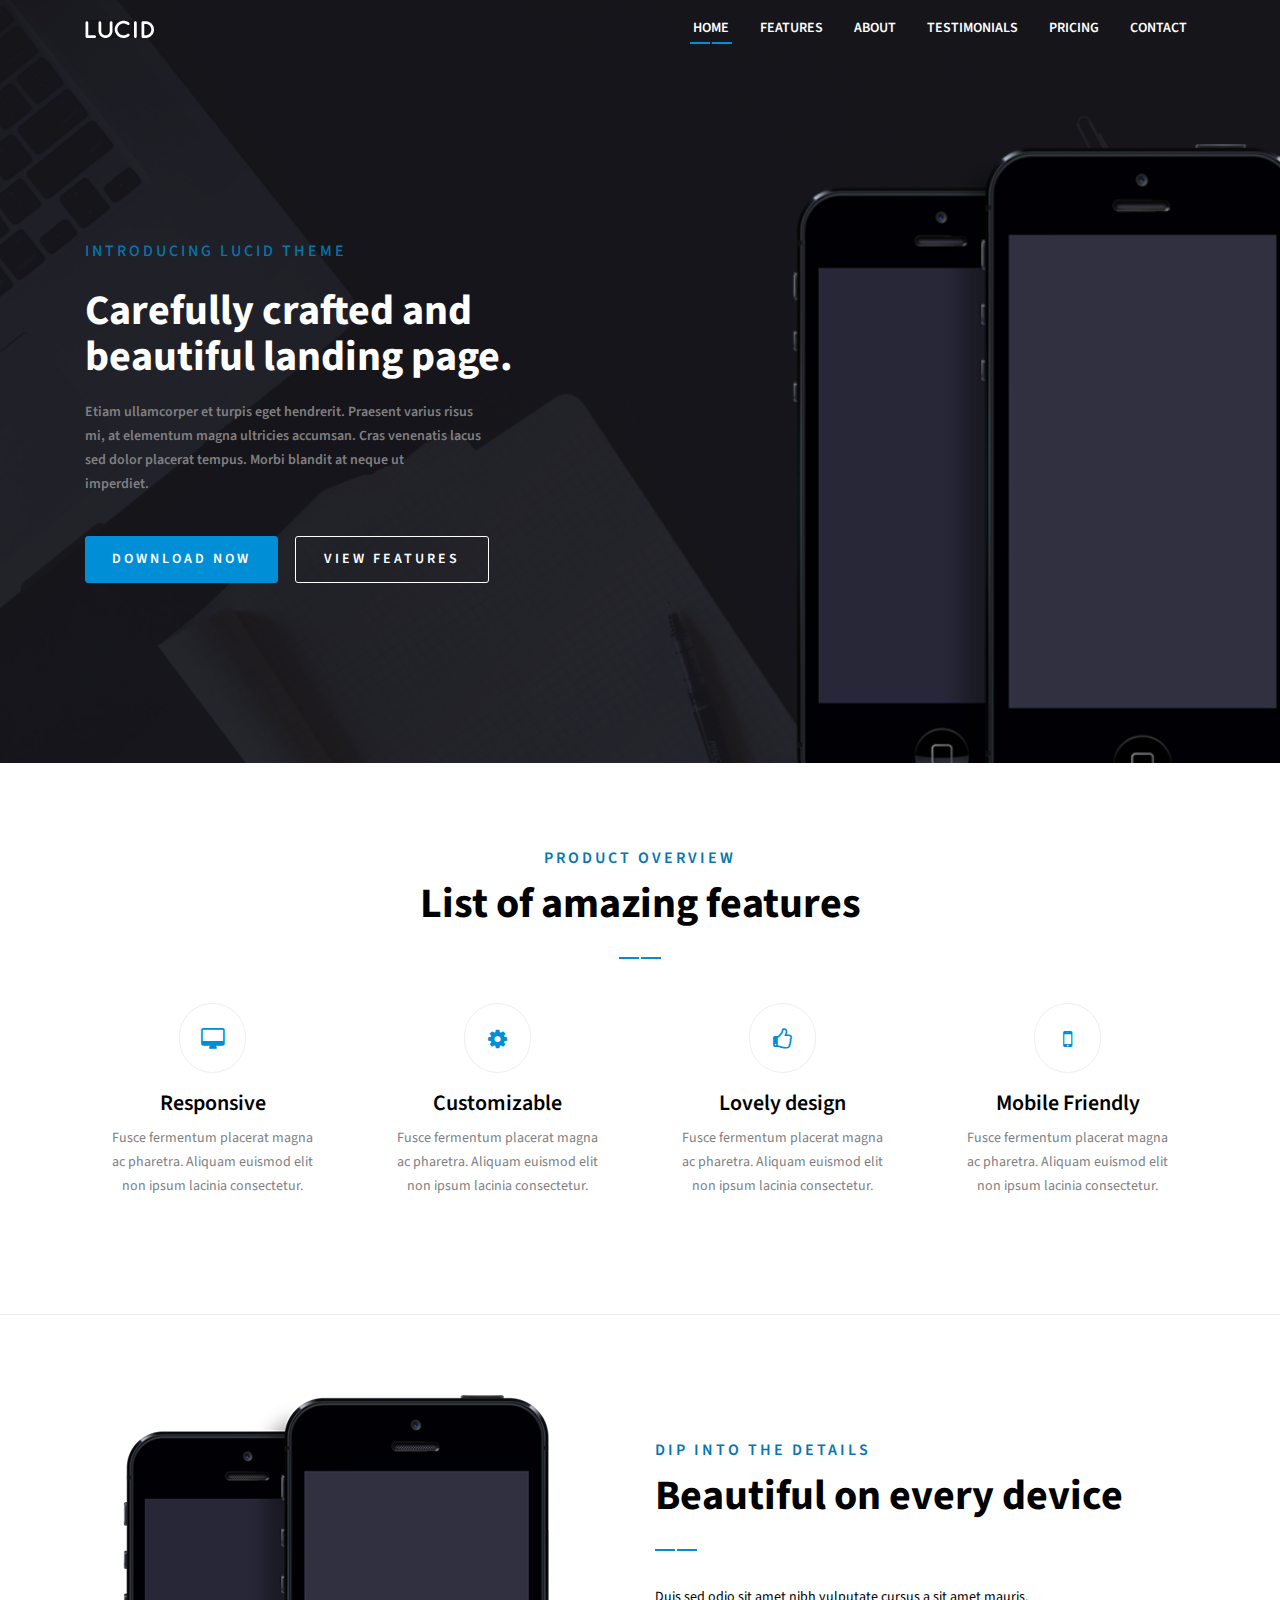
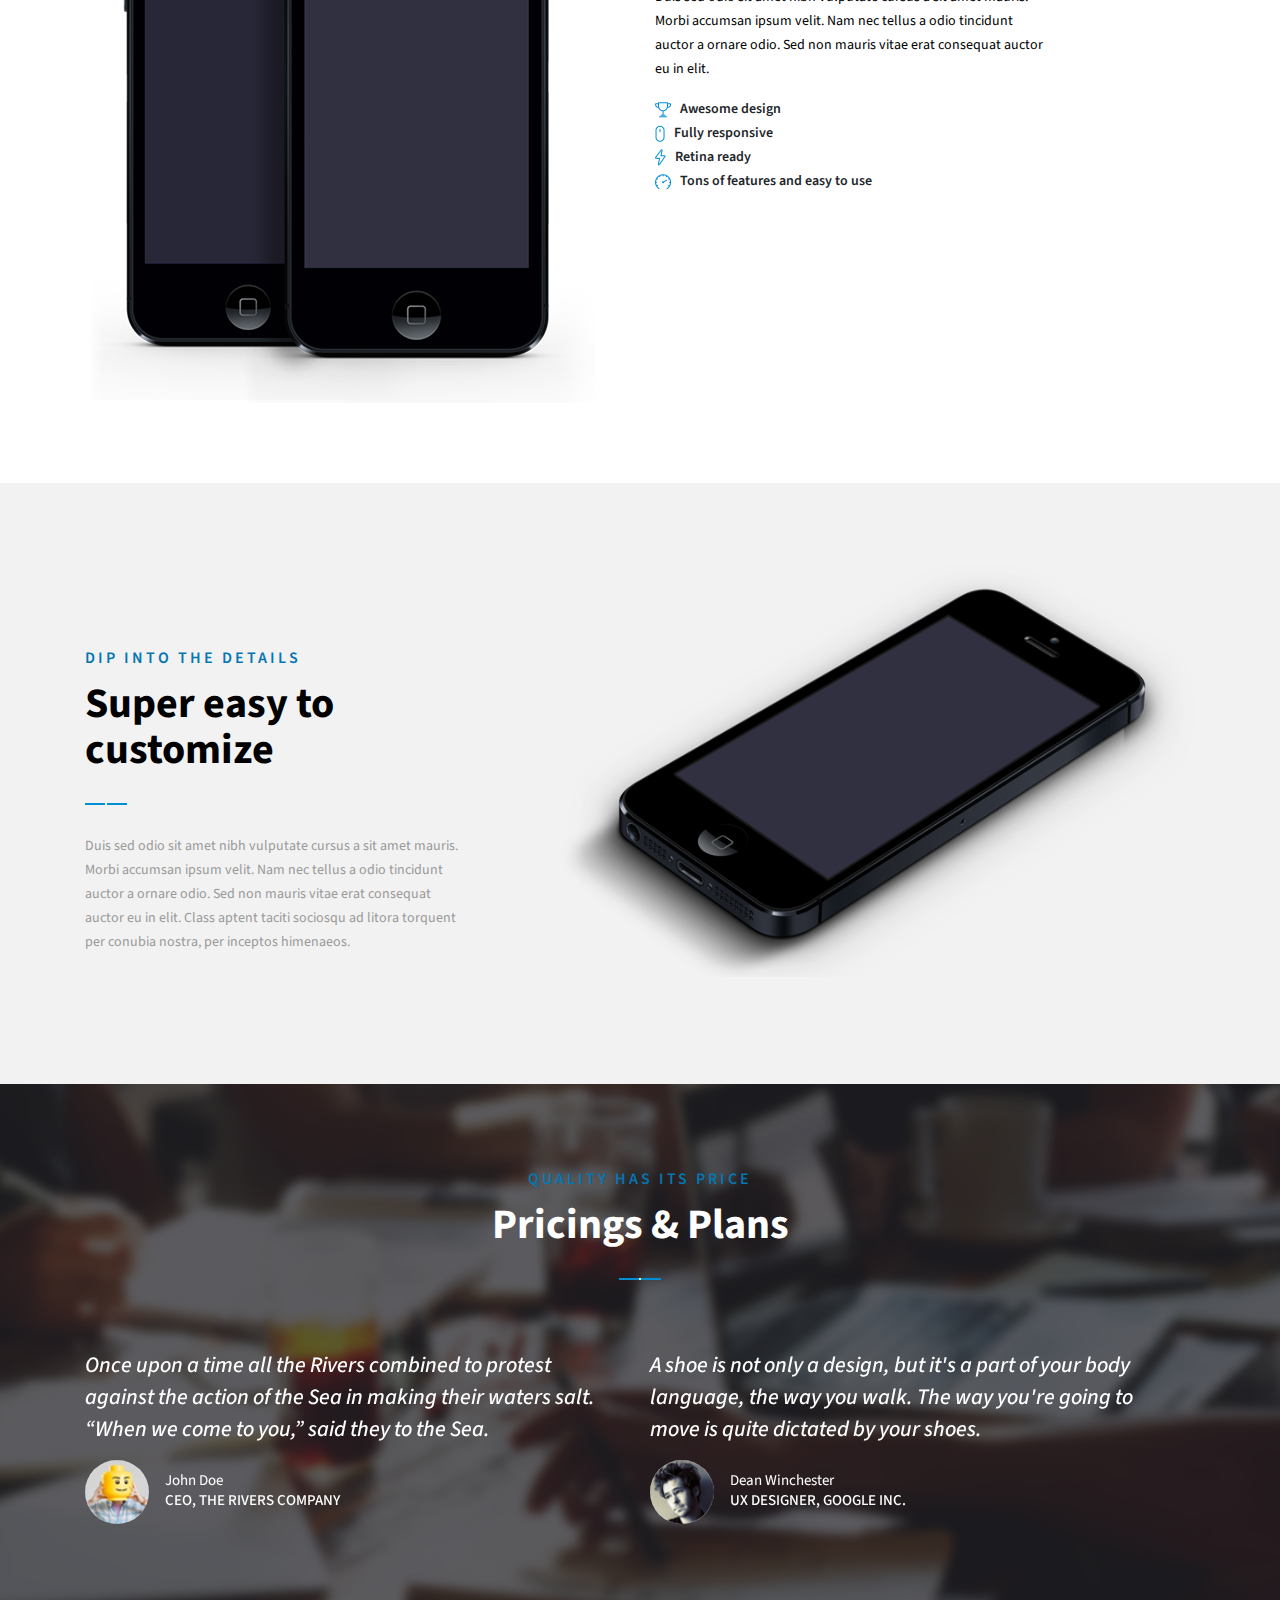
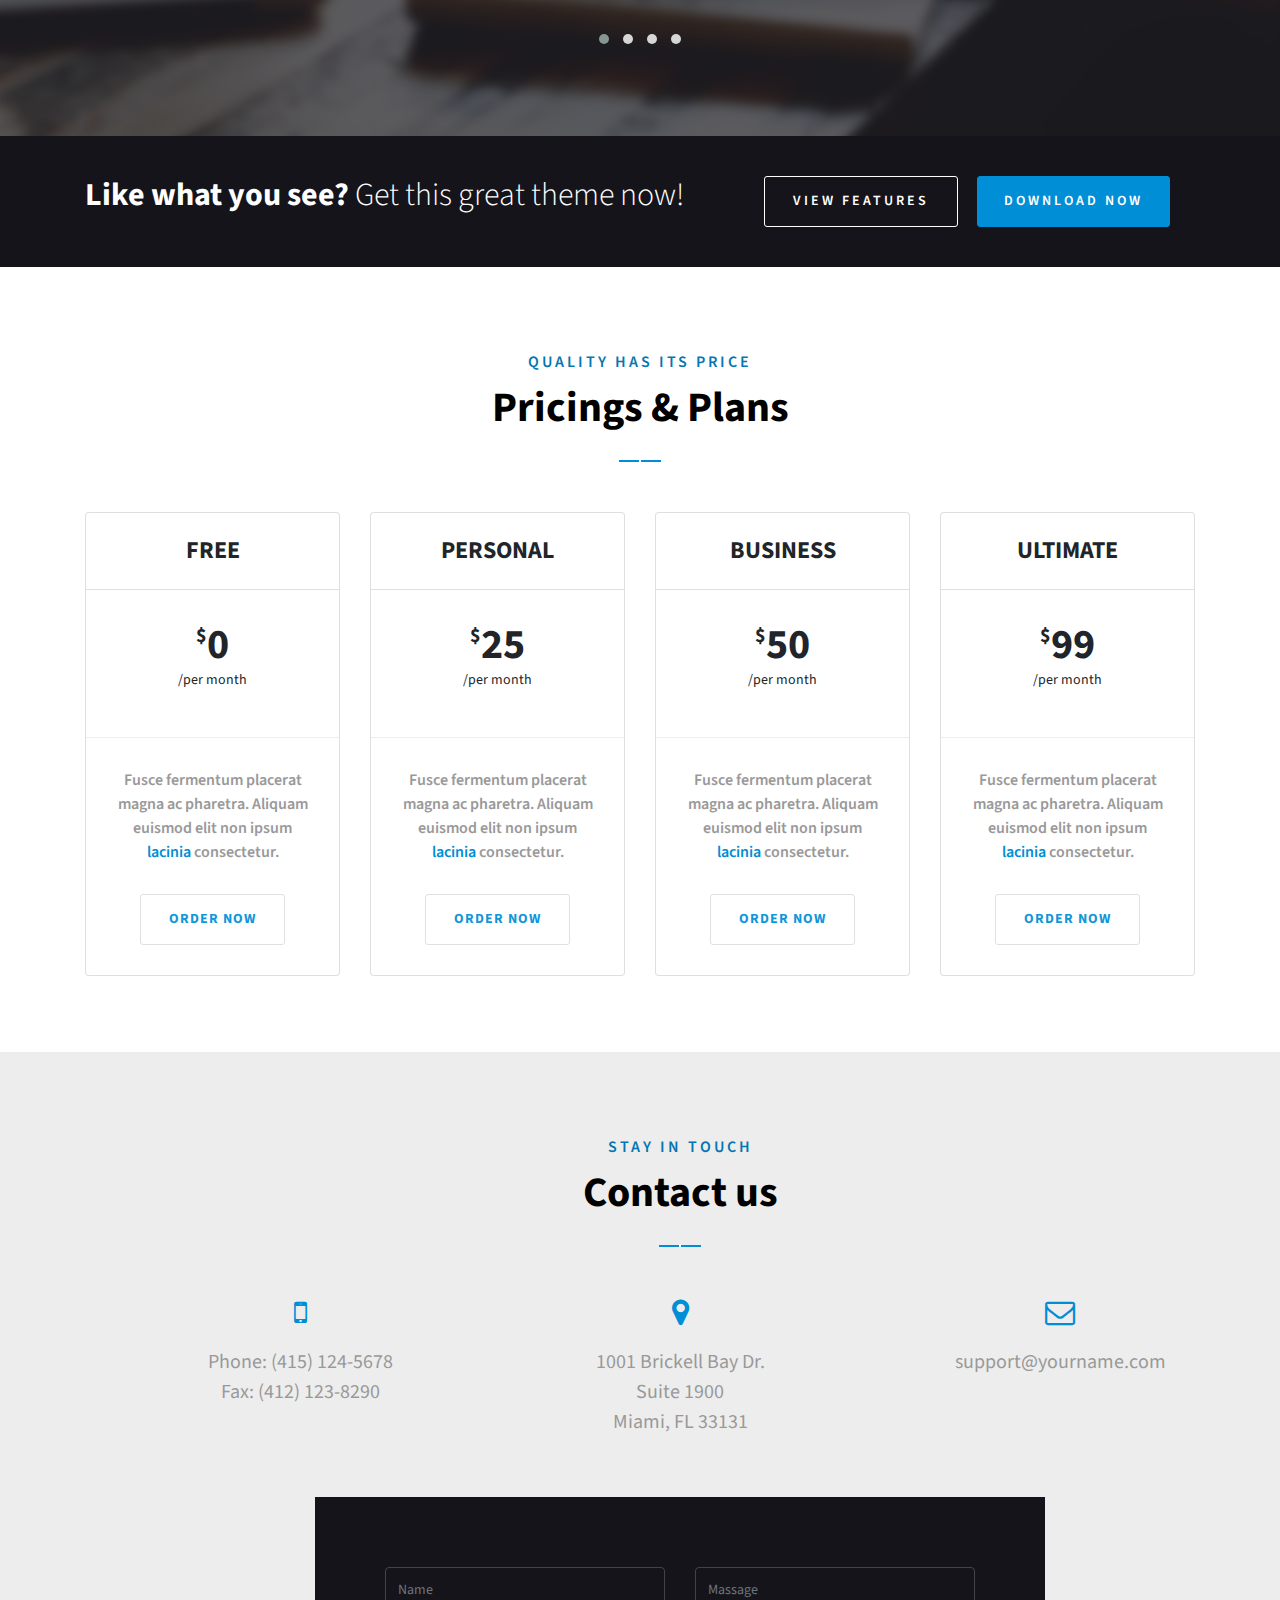
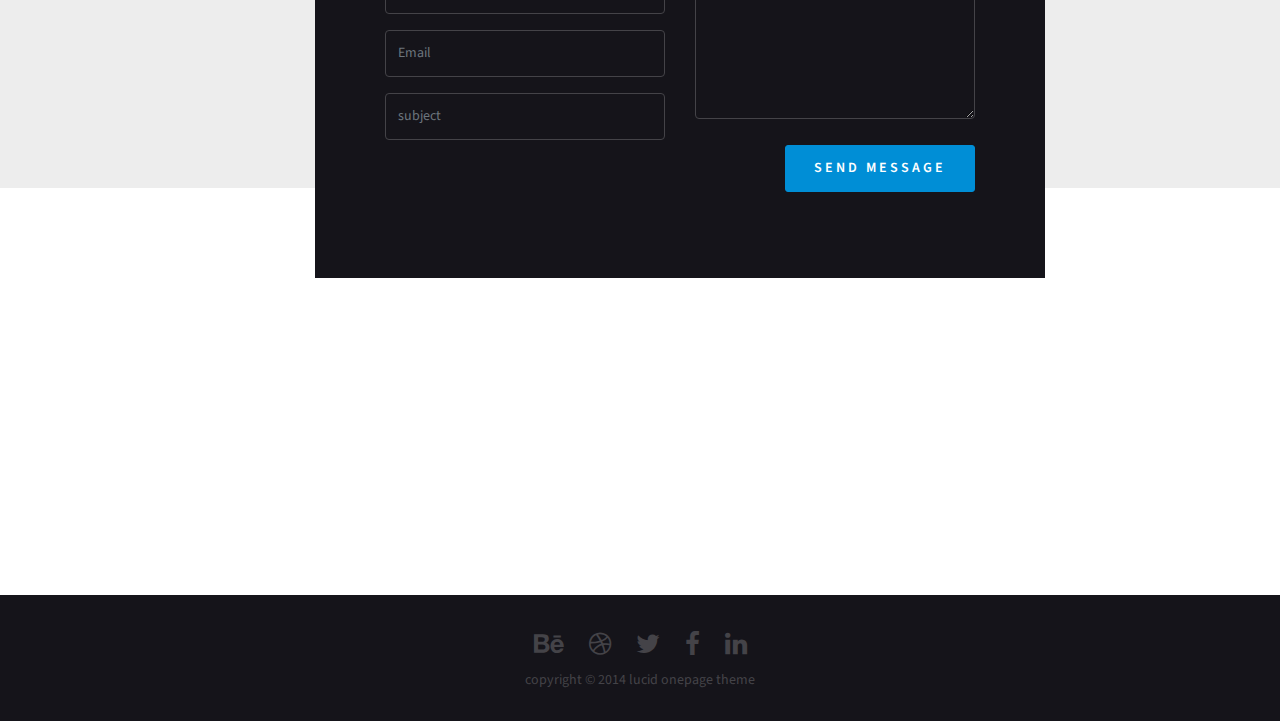
<file: index.html>
<!DOCTYPE html>
<html lang="en">
  <head>
    <!-- Required meta tags -->
    <meta charset="utf-8">
    <meta name="viewport" content="width=device-width, initial-scale=1, shrink-to-fit=no">

    <!-- Bootstrap CSS linking up -->
    <link rel="stylesheet" href="css/bootstrap.min.css" >
    <!-- style.css linking up -->
    <link rel="stylesheet" href="css/style.css">
    <!-- Font-awesome.min.css linking up -->
    <link rel="stylesheet" href="css/font-awesome.min.css">
    <!-- owl.carousel linking here -->
    <link rel="stylesheet" href="css/owl.carousel.min.css">
	<link rel="stylesheet" href="css/owl.theme.default.min.css">
    <!-- Font-Family linking up -->
	<link href="https://fonts.googleapis.com/css2?family=Source+Sans+Pro:wght@200;300;400;600;700;900&display=swap" rel="stylesheet"> 

    <title>LUCID | HOME</title>

  </head>

  <body>

	<!-- header-section start -->

	<div class="header-section">
		<div class="main-menu">
			<div class="banner-section">
				<nav class="navbar navbar-expand-lg navbar-light bg-light">
				  <div class="container">
					 <a class="navbar-brand" href="index.html" >
					  	<img src="image/pic3/logo.png" alt="logo">
					 </a>
					 <button class="navbar-toggler" type="button" data-toggle="collapse" data-target="#navbarSupportedContent" aria-controls="navbarSupportedContent" aria-expanded="false" aria-label="Toggle navigation">
					 <span class="navbar-toggler-icon"></span>
					 </button>
					<div class="collapse navbar-collapse" id="navbarSupportedContent">
					    <ul class="navbar-nav ml-auto">
					      <li class="nav-item active">
					        <a class="nav-link" href="#">Home <span class="sr-only">(current)</span></a>
					      </li>
					      <li class="nav-item">
					        <a class="nav-link" href="#">Features</a>
					      </li>
					      <li class="nav-item">
					        <a class="nav-link" href="#">About</a>
					      </li>
					      <li class="nav-item">
					        <a class="nav-link" href="#">Testimonials</a>
					      </li>
					      <li class="nav-item">
					        <a class="nav-link" href="#">Pricing</a>
					      </li>
					       <li class="nav-item">
					        <a class="nav-link" href="#">Contact</a>
					      </li>
					    
					    </ul>
					  </div>
					</nav>
				</div>
			</div>
			<div class="banner-section">
				<div class="container">
					<div class="row">
						<div class="col-md-6">
							<h5>introducing lucid theme</h5>
							<h1>Carefully crafted and beautiful landing page.</h1>
							<p>
								Etiam ullamcorper et turpis eget hendrerit. Praesent varius risus <br/> mi, at elementum magna ultricies accumsan. Cras venenatis lacus <br/> sed dolor placerat tempus. Morbi blandit at neque ut<br/> imperdiet.
							</p>	

							<div class="inner-btn">
								<a href="#" class="btn btn-primary">download now</a>
								<a href="#" class="btn btn-light">view features</a>
							</div>
						</div>
					</div>
				</div>
			</div>
		</div>
	</div>
<!-- Feture-section Start -->

<section class="feature">
	<div class="container">
		<div class="row">
			<div class="col-md-12">
				<div class="title text-center">
					<h5>product overview</h5>
					<h1>
					List of amazing features</h1>
					<img src="image/pic3/sa2.png" alt="">
				</div>
			</div>
		</div>
		<div class="row">
			<div class="col-md-3">
				<div class="inner-feature">
					<div class="icon-box">
						<i class="fa fa-desktop"></i>
					</div>
					<h4>Responsive</h4>
					<p>
						Fusce fermentum placerat magna ac pharetra. Aliquam euismod elit non ipsum lacinia consectetur.
					</p>
				</div>
			</div>
			<div class="col-md-3">
				<div class="inner-feature">
					<div class="icon-box">
						<i class="fa fa-cog  "></i>
					</div>
					<h4>Customizable</h4>
					<p>
						Fusce fermentum placerat magna ac pharetra. Aliquam euismod elit non ipsum lacinia consectetur.
					</p>
				</div>
			</div>
			<div class="col-md-3">
				<div class="inner-feature">
					<div class="icon-box">
						<i class="fa fa-thumbs-o-up "></i>
					</div>
					<h4>Lovely design</h4>
					<p>
						Fusce fermentum placerat magna ac pharetra. Aliquam euismod elit non ipsum lacinia consectetur.
					</p>
				</div>
			</div>
			<div class="col-md-3">
				<div class="inner-feature">
					<div class="icon-box">
						<i class="fa fa-mobile"></i>
					</div>
					<h4>Mobile Friendly</h4>
					<p>
						Fusce fermentum placerat magna ac pharetra. Aliquam euismod elit non ipsum lacinia consectetur.
					</p>
				</div>
			</div>
		</div>
	</div>
</section>




<!-- Section about-beauty -->

<div class="about-beauty">
	<div class="container">
		<div class="row">
			<div class="col-md-6">
				<img src="image/pic3/gph2.png" alt="" class="img-fluid">
			</div>
			<div class="col-md-6">
				<div class="title text-left">
					<h5>dip into the details</h5>
					<h1>Beautiful on every device</h1>
					<img src="image/pic3/sa2.png" alt="">

				</div>
				<p class="contnet">
					Duis sed odio sit amet nibh vulputate cursus a sit amet mauris.<br/> Morbi accumsan ipsum velit. Nam nec tellus a odio tincidunt<br/> auctor a ornare odio. Sed non  mauris vitae erat consequat auctor<br/> eu in elit. 
				</p>
				<p class="list-para">
					<img src="image/pic3/f1.png" alt="">   Awesome design<br/>
					<img src="image/pic3/f2.png" alt="">    Fully responsive<br/>
					<img src="image/pic3/f3.png" alt="">    Retina ready<br/>
					<img src="image/pic3/f4.png" alt="">   Tons of features and easy to use
				</p>			
			</div>
		</div>
	</div>
</div>
<!-- about short -->


<div class="about-stort">
	<div class="container">
		<div class="row">
			<div class="col-md-5">
				<div class="title text-left">
					<h5>dip into the details</h5>
					<h1>Super easy to customize</h1>
					<img src="image/pic3/sa2.png" alt="">
				
				</div>	
					<p class="content">
						Duis sed odio sit amet nibh vulputate cursus a sit amet mauris.<br/> Morbi accumsan ipsum velit. Nam nec tellus a odio tincidunt<br/> auctor a ornare odio. Sed non  mauris vitae erat consequat<br/> auctor eu in elit. Class aptent taciti sociosqu ad litora torquent<br/> per conubia nostra, per inceptos himenaeos.</p>	
					
			</div>	
			<div class="col-md-7 ">
				<img src="image/pic3/ph.png" alt="" class="img-fluid">
			</div>
			</div>
		</div>
	</div>
</div>
	
<!-- testimonials-section start -->

<section class="testimonials-section">
	<div class="container">
		<div class="row">
			<div class="col-md-12">
				<div class="title text-center">
					<h5>quality has its price</h5>
					<h1>Pricings & Plans</h1>
					<img src="image/pic3/sa2.png" alt="">
				</div>
			</div>
		</div>
		<div class="row">
			<div class="col-md-12">
				<div class="owl-carousel owl-theme">
   			 		<div class="item">
   			 			<h4>Once upon a time all the Rivers combined to protest<br/> against the action of the Sea in making their waters salt.<br/> “When we come to you,” said they to the Sea.</h4>

						 <div class="media">
						  	<img src="image/pic3/pr1.png" class="mr-3" alt="...">
							<div class="media-body">
							    <h6 class="mt-0">John Doe</h6>	
							    <p>CEO, THE RIVERS COMPANY</p>		
							</div>
						</div>
   			 		</div>
    				<div class="item">
    					<h4>A shoe is not only a design, but it's a part of your body<br/> language, the way you walk. The way you're going to<br/> move is quite dictated by your shoes.</h4>

						<div class="media">
					  		<img src="image/pic3/pr2.png" class="mr-3" alt="...">
					  		<div class="media-body">
					    		<h6 class="mt-0">Dean Winchester</h6>
								<p>UX DESIGNER, GOOGLE INC.</p>
					  		</div>
						</div>
    				</div>

    				<div class="item">
   			 			<h4>Once upon a time all the Rivers combined to protest<br/> against the action of the Sea in making their waters salt.<br/> “When we come to you,” said they to the Sea.</h4>

						 <div class="media">
						  	<img src="image/pic3/pr1.png" class="mr-3" alt="...">
							<div class="media-body">
							    <h6 class="mt-0">John Doe</h6>	
							    <p>CEO, THE RIVERS COMPANY</p>		
							</div>
						</div>
   			 		</div>
    				<div class="item">
    					<h4>A shoe is not only a design, but it's a part of your body<br/> language, the way you walk. The way you're going to<br/> move is quite dictated by your shoes.</h4>

						<div class="media">
					  		<img src="image/pic3/pr2.png" class="mr-3" alt="...">
					  		<div class="media-body">
					    		<h6 class="mt-0">Dean Winchester</h6>
								<p>UX DESIGNER, GOOGLE INC.</p>
					  		</div>
						</div>
    				</div>

    				<div class="item">
   			 			<h4>Once upon a time all the Rivers combined to protest<br/> against the action of the Sea in making their waters salt.<br/> “When we come to you,” said they to the Sea.</h4>

						 <div class="media">
						  	<img src="image/pic3/pr1.png" class="mr-3" alt="...">
							<div class="media-body">
							    <h6 class="mt-0">John Doe</h6>	
							    <p>CEO, THE RIVERS COMPANY</p>		
							</div>
						</div>
   			 		</div>
    				<div class="item">
    					<h4>A shoe is not only a design, but it's a part of your body<br/> language, the way you walk. The way you're going to<br/> move is quite dictated by your shoes.</h4>

						<div class="media">
					  		<img src="image/pic3/pr2.png" class="mr-3" alt="...">
					  		<div class="media-body">
					    		<h6 class="mt-0">Dean Winchester</h6>
								<p>UX DESIGNER, GOOGLE INC.</p>
					  		</div>
						</div>
    				</div>
    				<div class="item">
   			 			<h4>Once upon a time all the Rivers combined to protest<br/> against the action of the Sea in making their waters salt.<br/> “When we come to you,” said they to the Sea.</h4>

						 <div class="media">
						  	<img src="image/pic3/pr1.png" class="mr-3" alt="...">
							<div class="media-body">
							    <h6 class="mt-0">John Doe</h6>	
							    <p>CEO, THE RIVERS COMPANY</p>		
							</div>
						</div>
   			 		</div>
    				<div class="item">
    					<h4>A shoe is not only a design, but it's a part of your body<br/> language, the way you walk. The way you're going to<br/> move is quite dictated by your shoes.</h4>

						<div class="media">
					  		<img src="image/pic3/pr2.png" class="mr-3" alt="...">
					  		<div class="media-body">
					    		<h6 class="mt-0">Dean Winchester</h6>
								<p>UX DESIGNER, GOOGLE INC.</p>
					  		</div>
						</div>
    				</div>

				</div>
			</div>
		</div>	
	</div>
</section>

<!-- testimonials-section end -->

<!-- eye-cathcer section start -->
<section class="eye-cathcer">
	<div class="container">
		<div class="row">
			<div class="col-md-7">
				<h2>
					Like what you see? <span>Get this great theme now!</span>
				</h2>

			</div>
			<div class="col-md-5">
				<div class="inner-btn">
					<a href="#" class="btn btn-light">view features</a>
					<a href="#" class="btn btn-primary">download now</a>
				</div>
			</div>
		</div>
	</div>
</section>

<!-- eye-cathcer section end -->



<!-- price-setion section start -->
<section class="parice-section">
	<div class="container">
		<div class="row">
			<div class="col-md-12">
				<div class="title text-center">
					<h5>quality has its price</h5>
					<h1>Pricings & Plans</h1>

					<img src="image/pic3/sa2.png" alt="">
				</div>
			</div>
		</div>
		<div class="row">
			<div class="col-md-3">
				<div class="card">
				  	<div class="card-header">
				  	  	Free
				  	</div>
				  	<div class="card-body">
				  		<div class="price-inner">
				  			<h5 class="card-title"><sup>$</sup>0</h5>
				  			<p>/per month</p>
				  		</div>
				  		<div class="price-text">
				  			<p class="card-text">Fusce fermentum placerat magna ac pharetra. Aliquam euismod elit non ipsum <a href="#">lacinia </a>consectetur.</p>
				  		</div>
				    	<a href="#" class="btn btn-primary">order now</a>
					</div>
				</div>
			</div>
			<div class="col-md-3">
				<div class="card">
				  	<div class="card-header">
				  	  	Personal
				  	</div>
				  	<div class="card-body">
				  		<div class="price-inner">
				  			<h5 class="card-title"><sup>$</sup>25 </h5>
				  			<p>/per month</p>
				  		</div>
				  		<div class="price-text">
				  			<p class="card-text">Fusce fermentum placerat magna ac pharetra. Aliquam euismod elit non ipsum <a href="#">lacinia </a>consectetur.</p>
				  		</div>
				    	<a href="#" class="btn btn-primary">order now</a>
					</div>
				</div>
			</div>

			<div class="col-md-3">
				<div class="card">
				  	<div class="card-header">
				  	  	Business
				  	</div>
				  	<div class="card-body">
				  		<div class="price-inner">
				  			<h5 class="card-title"><sup>$</sup>50</h5>
				  			<p>/per month</p>
				  		</div>
				  		<div class="price-text">
				  			<p class="card-text">Fusce fermentum placerat magna ac pharetra. Aliquam euismod elit non ipsum <a href="#">lacinia </a>consectetur.</p>
				  		</div>
				    	<a href="#" class="btn btn-primary">order now</a>
					</div>
				</div>
			</div>

			<div class="col-md-3">
				<div class="card">
				  	<div class="card-header">
				  	  	Ultimate
				  	</div>
				  	<div class="card-body">
				  		<div class="price-inner">
				  			<h5 class="card-title"><sup>$</sup>99</h5>
				  			<p>/per month</p>
				  		</div>
				  		<div class="price-text">
				  			<p class="card-text">Fusce fermentum placerat magna ac pharetra. Aliquam euismod elit non ipsum <a href="#">lacinia </a>consectetur.</p>
				  		</div>
				    	<a href="#" class="btn btn-primary">order now</a>
					</div>
				</div>
			</div>
		</div>
	</div>
</section>  

<!-- price-setion section end -->


<!-- contect-us section start -->


<section class="contect-us">
	<div class="container">
		<div class="row">
			<div class="col-md-12">
				<div class="title text-center">
					<h5>stay in touch</h5>
					<h1>Contact us</h1>
					<img src="image/pic3/sa2.png" alt="">
				</div>
			</div>
		</div>
		<div class="row">
			<div class="col-md-4">
				<div class="info-box">
					<i class="fa fa-mobile"></i>
					<p>Phone: (415) 124-5678<br/>
					Fax: (412) 123-8290</p>
				</div>
			</div>
			<div class="col-md-4">
				<div class="info-box">
					<i class="fa fa-map-marker"></i>
					<p>1001 Brickell Bay Dr.<br/>
					Suite 1900 <br/>
					Miami, FL 33131</p>
				</div>	
			</div>
			<div class="col-md-4">
				<div class="info-box">
					<i class="fa fa-envelope-o"></i>
					<p>support@yourname.com</p>
				</div>
			</div>
		</div>
		<div class="row">
			<div class="col-md-8 offset-md-2">
				<form class="main-form">
					<div class="row">
						<div class="col-sm-6">
							<div class="form-group">
   								<input type="text" class="form-control" placeholder="Name">
  							</div>
  							<div class="form-group">
   								<input type="email" class="form-control" placeholder="Email">
  							</div>
  							<div class="form-group">
   								<input type="text" class="form-control" placeholder="subject">
  							</div>
						</div>
						<div class="col-sm-6">
							<div class="form-group">
   							<textarea placeholder="Massage"class="form-control"  rows="6"></textarea>
  							</div>
  							<div class="form-group text-right">
   								<input type="submit" value="send message" class="btn btn-primary">
  							</div> 
						</div>
					</div>
				</form>
			</div>
		</div>
	</div>
</section>

<!-- contect-us section end -->

<!-- Map-section start -->


<section class="map">
	<div class="container-fluid">
		<iframe src="https://www.google.com/maps/embed?pb=!1m18!1m12!1m3!1d3651.3629380093453!2d90.35371511491931!3d23.770086884579612!2m3!1f0!2f0!3f0!3m2!1i1024!2i768!4f13.1!3m3!1m2!1s0x3755c098a0e5c1b9%3A0x10cceab15d4c509c!2sRd%20No.%2012%20%26%20Janata%20Housing%20Rd%2C%20Dhaka!5e0!3m2!1sen!2sbd!4v1606939911003!5m2!1sen!2sbd" width="100%" height="400" frameborder="0" style="border:0;" allowfullscreen="" aria-hidden="false" tabindex="0"></iframe>
	</div>
</section>
<!-- Map-section end -->
<!-- footer-section start -->

<footer class="footer-section">
	<div class="container">
		<div class="col-md-12">
			<ul class="social-icons">
				<li>
					<a href="#">
						<i class="fa fa-behance"></i>
					</a>
					<a href="#">
						<i class="fa fa-dribbble"></i>
					</a>
					<a href="#">
						<i class="fa fa-twitter"></i>
					</a>
					<a href="#">
						<i class="fa fa-facebook"></i>
					</a>
					<a href="#">
						<i class="fa fa-linkedin"></i>
					</a>
				</li>
			</ul>
			<p>copyright © 2014 lucid onepage theme</p>
		</div>
	</div>
</footer>


















    <!-- Optional JavaScript; choose one of the two! -->

    <!-- Option 1: jQuery and Bootstrap Bundle (includes Popper) -->
    <script src="https://code.jquery.com/jquery-3.5.1.slim.min.js"></script>
    <script src="https://cdn.jsdelivr.net/npm/bootstrap@4.5.3/dist/js/bootstrap.bundle.min.js"></script>
    <!-- bootsteap.min.js linking here -->
    <script src="js/bootstrap.min.js"></script>

	<script src="js/owl.carousel.min.js"></script>

    <script>
		   $('.owl-carousel').owlCarousel({
			    loop:true,
			    margin:20,
			    nav:false,
			    autoplay:true,
			    autoplayTimeout:5000,
			    responsive:{
			        0:{
			            items:1
			        },
			        600:{
			            items:2
			        },
			        1000:{
			            items:2
			        }
			    }
			})

    </script>
  </body>
</html>





















</body>
</html>
</file>
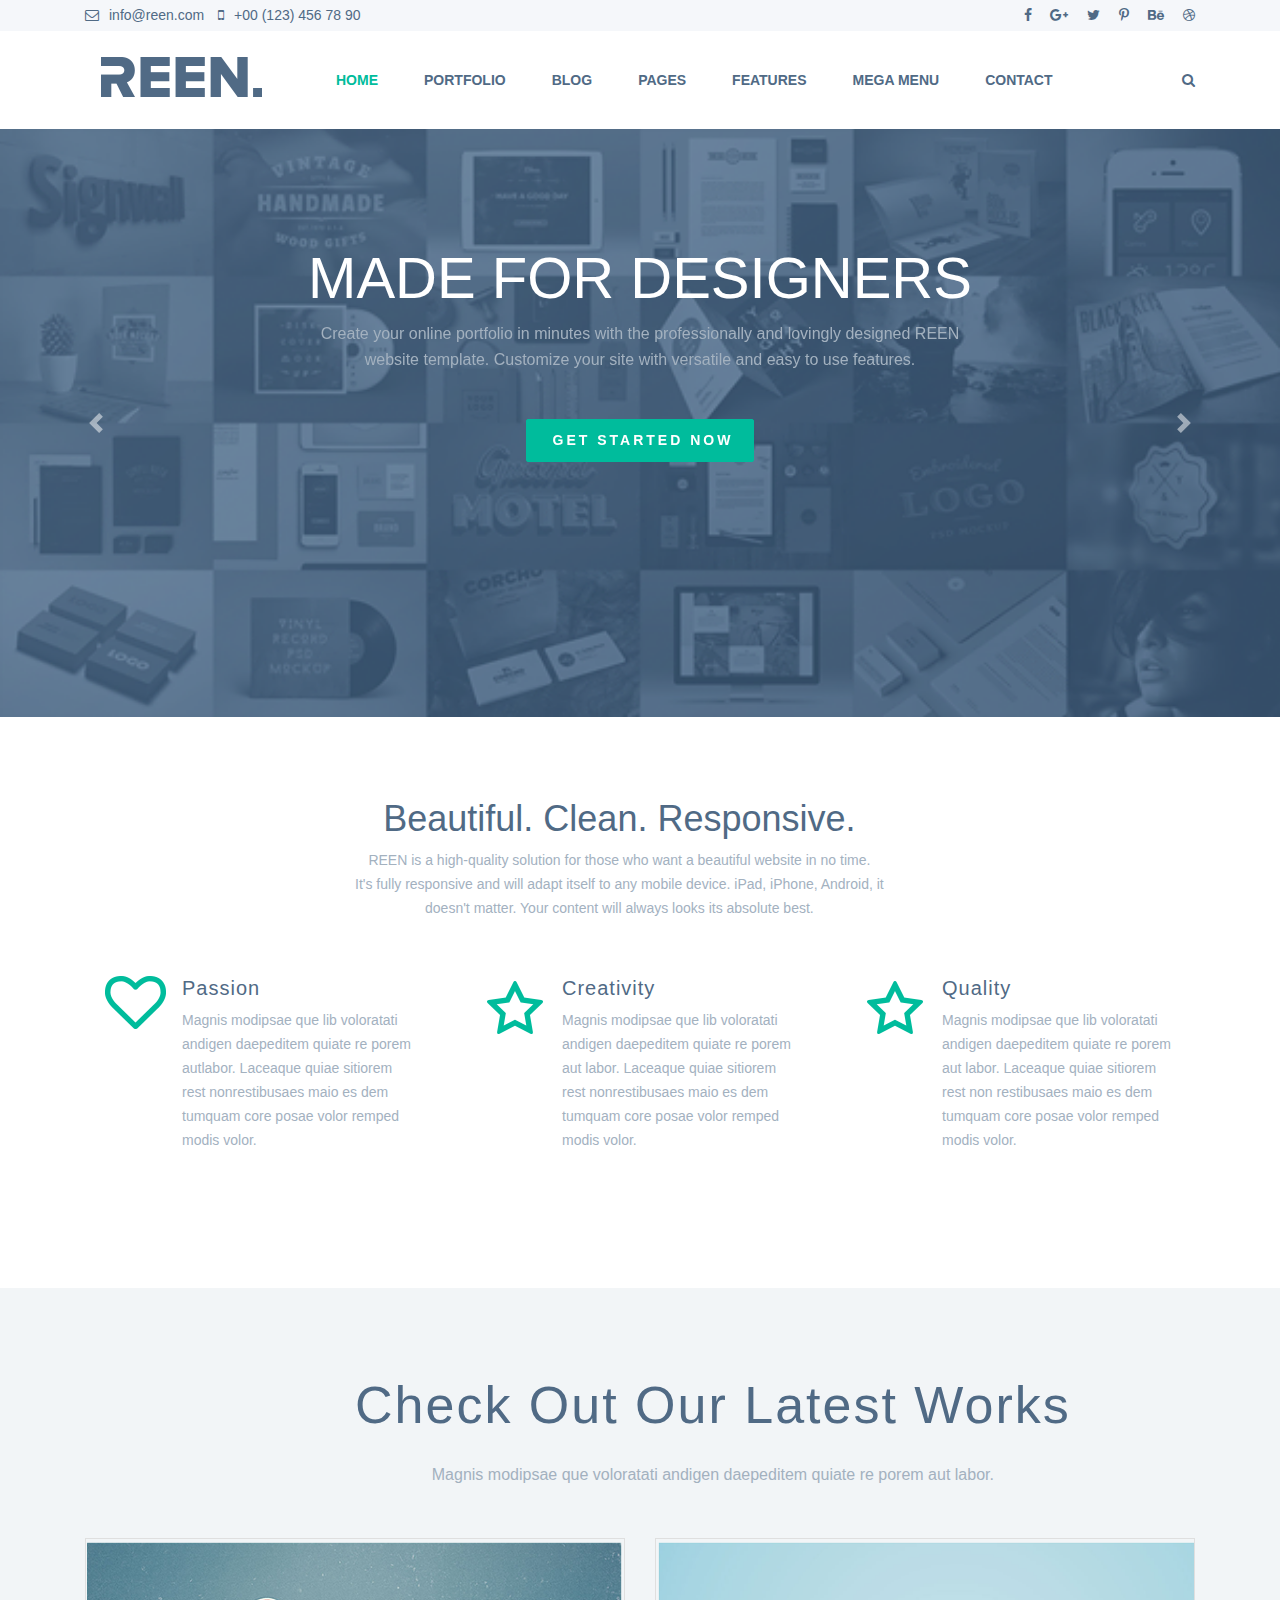
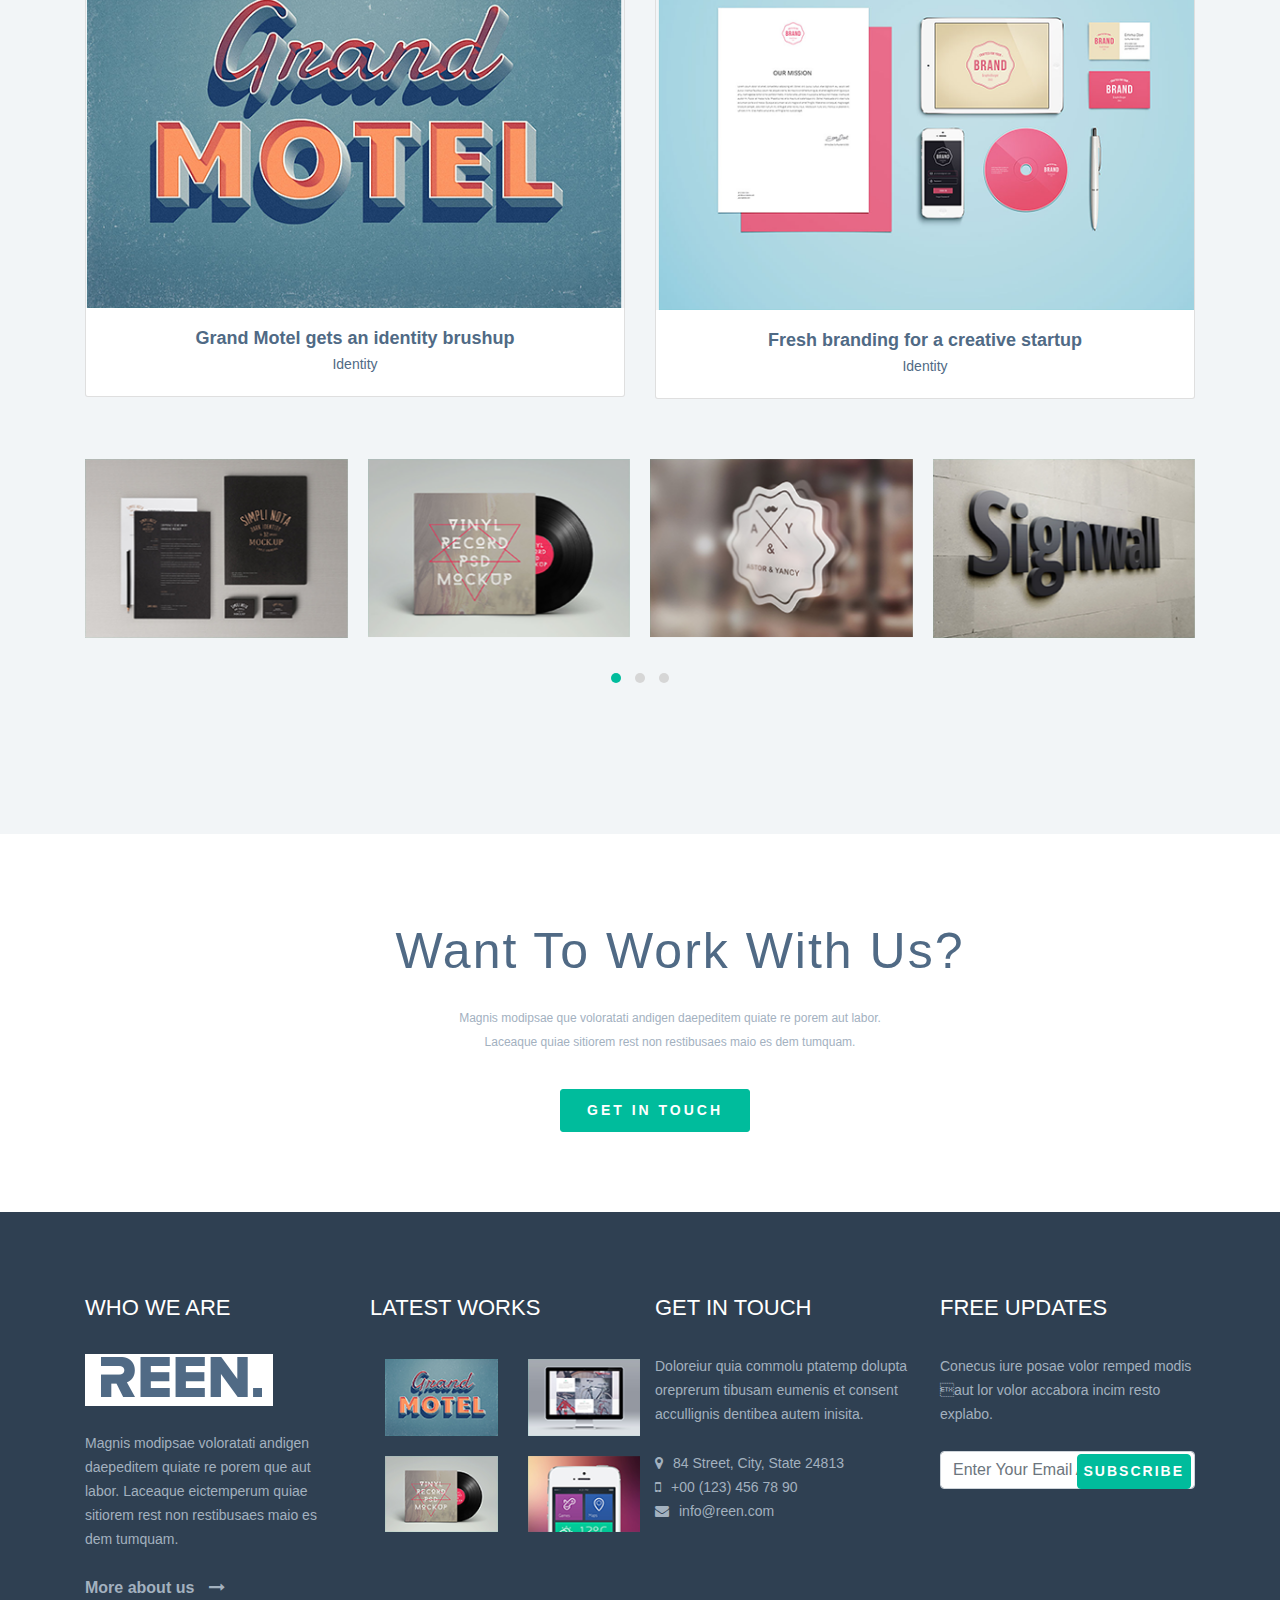
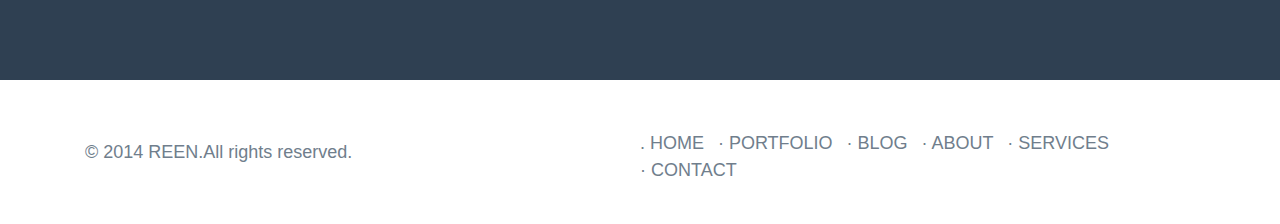
<file: test/index.html>
<!DOCTYPE html>
<html lang="en">
  <head>
    <!-- Required meta tags -->
    <meta charset="utf-8">
    <meta name="viewport" content="width=device-width, initial-scale=1, shrink-to-fit=no">

    <!-- Bootstrap CSS linking up -->
    <link rel="stylesheet" href="css/bootstrap.min.css" >
    <!-- style.css linking up -->
    <link rel="stylesheet" href="css/style.css">
    <!-- Font-awesome.min.css linking up -->
    <link rel="stylesheet" href="css/font-awesome.min.css">
    <!-- owl.carousel linking here -->
    <link rel="stylesheet" href="css/owl.carousel.min.css">
	<link rel="stylesheet" href="css/owl.theme.default.min.css">
    <!-- Font-Family linking up -->
    <link href="https://fonts.googleapis.com/css2?family=Lato:wght@100;300;400;700;900&family=Source+Sans+Pro:wght@200;300;400;600;700;900&display=swap" rel="stylesheet"> 


    <title>REEN | HOME</title>

  </head>

  <body>
  	<header class="header-section">
	  	<div class="top-header">
	  		<div class="container">
	  			<div class="row">
	  				<div class="col-md-6">
	  					<div class="info">
	  						<ul>
	  							<li>
	  								<a href="">
	  									<i class="fa fa-envelope-o"></i>info@reen.com
	  								</a>
	  							</li>
	  							<li>
	  								<a href="">
	  									<i class="fa fa-mobile"></i>+00 (123) 456 78 90
	  								</a>
	  							</li>

	  						</ul>
	  					</div>
	  				</div>
	  				<div class="col-md-6">
	  					<div class="social-icons">
	  						<ul>
	  							<li>
	  								<a href="#">
	  									<i class="fa fa-facebook"></i>
	  								</a>
	  							</li>
	  							<li>
	  								<a href="#">
	  									<i class="fa fa-google-plus"></i>
	  								</a>
	  							</li>
	  							<li>
	  								<a href="#">
	  									<i class="fa fa-twitter"></i>
	  								</a>
	  							</li>
	  							<li>
	  								<a href="#">
	  									<i class="fa fa-pinterest-p"></i>
	  								</a>
	  							</li>
	  							<li>
	  								<a href="#">
	  									<i class="fa fa-behance"></i>
	  								</a>
	  							</li>
	  							<li>
	  								<a href="#">
	  									<i class="fa fa-dribbble"></i>
	  								</a>
	  							</li>
	  						</ul>
	  					</div>
	  				</div>
	  			</div>
	  		</div>
	  	</div>
	  	<div class="main-menu">
			<nav class="navbar navbar-expand-lg navbar-light bg-light">
				<div class="container">
					<a class="navbar-brand" href="index.html">
						<img src="image/pic2/logo.png" alt="logo">
					</a>
				 	<button class="navbar-toggler" type="button" data-toggle="collapse" data-target="#navbarSupportedContent" aria-controls="navbarSupportedContent" aria-expanded="false" aria-label="Toggle navigation">
				    <span class="navbar-toggler-icon"></span>
					</button>


				<div class="collapse navbar-collapse" id="navbarSupportedContent">
				    <ul class="navbar-nav mr-auto">
				      <li class="nav-item active">
				        	<a class="nav-link" href="#">Home <span class="sr-only">(current)</span></a>
				      </li>
				      <li class="nav-item">
				        <a class="nav-link" href="#">portfolio</a>
				      </li>
				      <li class="nav-item">
				        	<a class="nav-link" href="#">Blog</a>
				      </li>
				      	<li class="nav-item">
				        	<a class="nav-link" href="#">Pages</a>
				      </li>
				      <li class="nav-item">
				       	 <a class="nav-link" href="#">Features</a>
				      </li>
				      <li class="nav-item">
				       	 <a class="nav-link" href="#">Mega Menu</a>
				      </li>
				      <li class="nav-item">
				       	 <a class="nav-link" href="#">Contact</a>
				      </li>
				    </ul>
					<div class="form-inline my-2 my-lg-0">
				    	<i class="fa fa-search" ></i>
					</div>
			  	</div>
				</div>
			</nav>
	  		
	  	</div>
  	</header>
  	<!-- header-section start -->

  	<!-- SLIDER SECTION START -->
  	<section class="slider">
  		<div id="carouselExampleCaptions" class="carousel slide" data-ride="carousel">
		  <!-- <ol class="carousel-indicators">
		    <li data-target="#carouselExampleCaptions" data-slide-to="0" class="active"></li>
		    <li data-target="#carouselExampleCaptions" data-slide-to="1"></li>
		    <li data-target="#carouselExampleCaptions" data-slide-to="2"></li>
		  </ol> -->
		  <div class="carousel-inner">
		    <div class="carousel-item active">
		      <img src="image/pic2/banner1.png" class="d-block w-100" alt="...">
		      <div class="carousel-caption d-none d-md-block">
		        <h2>Made for Designers</h2>
		        <p>Create your online portfolio in minutes with the professionally and lovingly designed REEN<br> website template. Customize your site with versatile and easy to use features.</p>
		        <!--  -->
		          <a href="#" class="btn btn-info">Get started now</a>
		      </div>
		    </div>
		    <div class="carousel-item">
		      <img src="image/pic2/banner2.png" class="d-block w-100" alt="...">
		      <div class="carousel-caption d-none d-md-block">
		         <h2>Made for Designers</h2>
		        <p>Create your online portfolio in minutes with the professionally and lovingly designed REEN<br> website template. Customize your site with versatile and easy to use features.</p>

		     <a href="#" class="btn btn-info">Get started now</a>

		      </div>
		    </div>
		    <div class="carousel-item">
		      <img src="image/pic2/banner3.png" class="d-block w-100" alt="...">
		      <div class="carousel-caption d-none d-md-block">
		         <h2>Made for Designers</h2>
		        <p>Create your online portfolio in minutes with the professionally and lovingly designed REEN<br> website template. Customize your site with versatile and easy to use features.</p>


  				<a href="#" class="btn btn-info">Get started now</a>

		      </div>
		    </div>
		  </div>
		  <a class="carousel-control-prev" href="#carouselExampleCaptions" role="button" data-slide="prev">
		    <span class="carousel-control-prev-icon" aria-hidden="true"></span>
		    <span class="sr-only">Previous</span>
		  </a>
		  <a class="carousel-control-next" href="#carouselExampleCaptions" role="button" data-slide="next">
		    <span class="carousel-control-next-icon" aria-hidden="true"></span>
		    <span class="sr-only">Next</span>
		  </a>
		</div>
  	</section>

<!-- SLIDER SECTION END -->
<!-- WHO WE SRCTION START -->
<section class="who-we-section">
	<div class="container">
		
		<div class="row">
			<div class="cal-md-6 offset-md-3">
				<div class="titel text-center">
					<h1>Beautiful. Clean. Responsive.</h1>
					<p>REEN is a high-quality solution for those who want a beautiful website in no time.<br>It's fully responsive and will adapt itself to any mobile device. iPad, iPhone, Android, it<br> doesn't matter. Your content will always looks its absolute best.</p>
				</div>
			</div>
		</div>
		<div class="row">
			<div class="col-md-4">
				<div class="media">
					  <img src="image/pic2/bn1.png" class="mr-3" alt="...">
					  <div class="media-body">
					    <h5 >Passion</h5>
					    <p>
					    Magnis modipsae que lib voloratati andigen daepeditem quiate re porem aut<!-- <br> -->labor. Laceaque quiae sitiorem rest non<!-- <br>  -->restibusaes maio es dem tumquam core<!-- <br> --> posae volor remped modis volor.
						</p>
					  </div>
					</div>
			</div>
			<div class="col-md-4">
				<div class="media">
					  <img src="image/pic2/bn3.png" class="mr-3" alt="...">
					  <div class="media-body">
					    <h5 >Creativity</h5>
					    <p>
					    Magnis modipsae que lib voloratati andigen daepeditem quiate re porem aut<!-- <br> --> labor. Laceaque quiae sitiorem rest non<!-- <br>  -->restibusaes maio es dem tumquam core<!-- <br> --> posae volor remped modis volor.
						</p>
					  </div>
					</div>
			</div>
			<div class="col-md-4">
				<div class="media">
					  <img src="image/pic2/bn3.png" class="mr-3" alt="...">
					  <div class="media-body">
					    <h5>Quality</h5>
					    <p>
					    Magnis modipsae que lib voloratati andigen daepeditem quiate re porem aut<!-- <br> --> labor. Laceaque quiae sitiorem rest non<!-- <br> --> restibusaes maio es dem tumquam core<!-- <br> --> posae volor remped modis volor.
						</p>
					  </div>
					</div>
			</div>
		</div>
	</div>


</section>

<!-- WHO WE SECTION END -->

<!-- portfilio start -->

<section class="portfolio">
	<div class="container">
		<div class="row">
			<div class="cal-md-12 offset-md-3">
				<div class="titel text-center">
					<h2>Check out our latest works</h2>
					<p>Magnis modipsae que voloratati andigen daepeditem quiate re porem aut labor.</p>
				</div>
			</div>
		</div>
		<div class="row">
			<div class="col-md-6">
				<div class="card">
 				 <img src="image/pic2/port1.png" class="card-img-top" alt="...">
  					<div class="card-body text-center">
   					 <h5 class="card-title">Grand Motel gets an identity brushup</h5>
    					<p class="card-text">Identity</p>
					</div>
				</div>
			</div>

			<div class="col-md-6">
				<div class="card">
 				 <img src="image/pic2/port2.png" class="card-img-top" alt="...">
  					<div class="card-body text-center">
   					 <h5 class="card-title">Fresh branding for a creative startup</h5>
    					<p class="card-text">Identity</p>
   						
  							
					</div>
				</div>
			</div>
		</div>	
			<div class="row">
				<div class="col-md-12">
					<div class="owl-carousel owl-theme">
						  <div class="item">
						    <img src="image/pic2/sl1.png" alt="">	
						  </div>
						   <div class="item">
						    <img src="image/pic2/sl2.png" alt="">	
						  </div>
						  <div class="item">
						    <img src="image/pic2/sl3.png" alt="">	
						  </div>
						  <div class="item">
						    <img src="image/pic2/sl4.png" alt="">	
						  </div>
						   <div class="item">
						    <img src="image/pic2/sl1.png" alt="">	
						  </div>
						   <div class="item">
						    <img src="image/pic2/sl2.png" alt="">	
						  </div>
						  <div class="item">
						    <img src="image/pic2/sl3.png" alt="">	
						  </div>
						  <div class="item">
						    <img src="image/pic2/sl4.png" alt="">	
						  </div>
						   <div class="item">
						    <img src="image/pic2/sl1.png" alt="">	
						  </div>
						   <div class="item">
						    <img src="image/pic2/sl2.png" alt="">	
						  </div>
						  <div class="item">
						    <img src="image/pic2/sl3.png" alt="">	
						  </div>
						  <div class="item">
						    <img src="image/pic2/sl4.png" alt="">	
						  </div>
						  
					</div>
				</div>
			</div>
		</div>
</section>

<!-- who we are section start -->

<section class="get-touch">
	<div class="container">
		<div class="row">
				<h2>Want to work with us?</h2>
				<p>Magnis modipsae que voloratati andigen daepeditem quiate re porem aut labor.<br> Laceaque quiae sitiorem rest non restibusaes maio es dem tumquam.</p>
				<a href="#" class="btn btn-info">Get in touch</a>
			</div>
		</div>
	</div>
</section>

<!-- Fottor section start -->

<footer class="footer-section">
	<div class="top-footer">
		<div class="container">
			<div class="row">
				<div class="col-md-3">
					<div class="inner-footer">
						<h4>Who we are</h4>
						<img src="image/pic2/logo.png" alt="" class="innerImg">
						<p>Magnis modipsae voloratati andigen daepeditem quiate re porem que aut labor. 
						Laceaque eictemperum quiae sitiorem rest non restibusaes maio es<br/> dem tumquam.</p>
						<a href="#" class="flink">More about us <i class="fa fa-long-arrow-right"></i></a>

					</div>
				</div>

				<div class="col-md-3">
					<div class="inner-footer">
						<h4>Latest works</h4>
						<div class="row">
							<div class="col sm-6 ">
								<img src="image/pic2/fut3.png" alt="" class="img-fluid ">
							</div>
							<div class="col-sm-6">
								<img src="image/pic2/fut2.png" alt="" class="img-fluid padd">
							</div>
						</div>
						<div class="row">
							<div class="col sm-6">
								<img src="image/pic2/fut4.png" alt="" class="img-fluid ">
							</div>
							<div class="col-sm-6">
								<img src="image/pic2/fut1.png" alt="" class="img-fluid padd">
							</div>
						</div>
					</div>
				</div>
				<div class="col-md-3">
					<div class="inner-footer">
						<h4>Get in touch</h4>
						<p >Doloreiur quia commolu ptatemp dolupta oreprerum tibusam eumenis et
						 consent accullignis dentibea autem inisita.</p>
						<p class="info"><i class="fa fa-map-marker"></i>84 Street, City, State 24813<br/>
						<i class="fa fa-mobile"></i>+00 (123) 456 78 90<br/>
						<i class="fa fa-envelope"></i>info@reen.com<br/></p>										
					</div>
				</div>
				<div class="col-md-3">
					<div class="inner-footer">
						<h4>Free updates</h4>
						<p >Conecus iure posae volor remped modis aut lor volor
						 accabora incim resto explabo.</p>
							<form class="form">
							   <div class="form-group">

							    <input type="email" class="form-control" id="inputPassword2" placeholder="Enter Your Email Address">
							  </div>
							  <button type="submit" class="btn btn-primary mb-2">Subscribe</button>
							</form>									
					</div>
				</div>
			</div>
		</div>
	</div>
	<div class="bottom-footer">
		<div class="container">
			<div class="row">
				<div class="col-md-6">
					<div class="reserved">
						<p>© 2014 REEN.All rights reserved.
						</p>
					</div>
				</div>
				<div class="col-md-6">
					<div class="about">
						<ul>
								<li>
						<a href="#" class="end">.   Home</a></li>
						<li><a href="#"class="end">·   Portfolio</a></li>
						<li><a href="#"class="end">·   Blog</a></li>
						<li><a href="#"class="end">·   About</a></li>
						<li><a href="#"class="end">·   Services</a></li>
						<li><a href="#"class="end">·   Contact</a></li>
						</ul>			
					</div>
				</div>
			</div>
		</div>
	</div>
</footer>











    <!-- Optional JavaScript; choose one of the two! -->

    <!-- Option 1: jQuery and Bootstrap Bundle (includes Popper) -->
    <script src="https://code.jquery.com/jquery-3.5.1.slim.min.js"></script>
    <script src="https://cdn.jsdelivr.net/npm/bootstrap@4.5.3/dist/js/bootstrap.bundle.min.js"></script>
    <!-- bootsteap.min.js linking here -->
    <script src="js/bootstrap.min.js"></script>

	<script src="js/owl.carousel.min.js"></script>

    <script>
		   $('.owl-carousel').owlCarousel({
			    loop:true,
			    margin:20,
			    nav:false,
			    autoplay:true,
			    autoplayTimeout:5000,
			    responsive:{
			        0:{
			            items:1
			        },
			        600:{
			            items:2
			        },
			        1000:{
			            items:4
			        }
			    }
			})

    </script>
  </body>
</html>





















</body>
</html>
</file>
<file: css/style.css>
*{
	padding:0px;
	margin:0px;
}
body{

	font-family: 'Source Sans Pro', sans-serif;
	font-size:14px;
	line-height:24px:
 

}
h1, h2, h3, h4, h5, h6{
font-family: 'Source Sans Pro', sans-serif;
}
a,a:hover{
	text-decoration: none;
}
/*Reen Project code start*/

/*header-section start*/

.header-section{

	width:100%;
	background: url(../image/pic3/sl.png) center top no-repeat;
	background-size: cover;
/*	height: 100vh;*/
}


.header-section .main-menu{
	width:100%;
/*	margin-top: 20px;*/
}


.header-section .main-menu .bg-light{
	background: transparent !important;
}


.navbar-light .navbar-nav .active > .nav-link, .navbar-light .navbar-nav .nav-link.active, .navbar-light .navbar-nav .nav-link.show, .navbar-light .navbar-nav .show > .nav-link {
    color: #fff;
    background: url("../image/pic3/ds1.png")center bottom no-repeat;
}

.navbar-light .navbar-nav .nav-link {
    color: #fff;
    font-size: 14px;
    text-transform: uppercase;
    font-weight: 600;
    margin: 0px 0px 0px 15px;
 
}

.header-section .main-menu .navbar-light .navbar-nav .nav-link:hover, .header-section .main-menu .navbar-light .navbar-nav .nav-link:focus{
	color:#ffffff;
	  background: url("../image/pic3/ds1.png")center bottom no-repeat;

}


/*banner-section start*/

.banner-section{

	width:100%;
	padding: 0px 0px 180px 0px;

}

.banner-section h5 {
color:#0476b1;
font-size: 16px;
text-transform: uppercase;
line-height: 30px;
letter-spacing: 3px;
padding-bottom: 14px;
}

.banner-section h1 {

	color:#ffffff;
	font-size: 42px;
	font-weight: 700;
	line-height: 46px;
	margin-bottom: 20px;
}

.banner-section p {

	color:#808081;
	font-size: 14px;
	line-height: 24px;
	font-weight: 600;
	/*margin-bottom: 34px;*/
}

.inner-btn{

	width:100%;
	margin-top: 40px;
}

.inner-btn .btn-primary{


	padding:12px 26px;
	border-radius: 3px;
	font-size: 14px;
	text-transform: uppercase;
	letter-spacing: 3px;
	font-weight: 600;
	color:#ffffff;
	background: #008ed6;
	border: 1px solid #008ed6;
	transition: 1s;
}

.inner-btn .btn-primary:hover, .inner-btn .btn-primary:focus{

	color:#ffffff;
	background: transparent;
	border: 1px solid #008ed6;

}
.inner-btn .btn-light{
	margin-left: 14px;
	padding:12px 28px;
	border-radius: 3px;
	font-size: 14px;
	text-transform: uppercase;
	letter-spacing: 3px;
	font-weight: 600;
	color:#ffffff;
	background: transparent;
	border: 1px solid #ffffff;
	transition: 1s;
}

.inner-btn .btn-light:hover, .inner-btn .btn-light:focus{


	color: #008ed6;
	background: transparent;
	border: 1px solid #008ed6;

}
/*banner-section end*/

/*GLOBAL CSS FOR ALL SECTION START*/


.title h5 {
color:#0476b1;
font-size: 16px;
text-transform: uppercase;
line-height: 30px;
letter-spacing: 3px;
font-weight: 600;
/*padding-bottom: 14px;*/
}

.title h1 {

	color:#000000;
	font-size: 42px;
	font-weight: 700;
	line-height: 46px;
	margin-bottom: 20px;
}



/*GLOBAL CSS FOR ALL SECTION END*/
/*Feature-section start*/

.feature{

	width:100%;
	padding:80px 0px;
}


.inner-feature{

	width: 100%;
	padding: 20px 20px;
	text-align: center;

}

.icon-box{

	width:100%;
	padding:15px 0px;
}


.icon-box .fa{

	width:67px;
	height: 70px;
	line-height: 70px;
	text-align: center;
	border:1px solid #eee;
	border-radius: 50px;
	color:#008ed6;
	font-size: 22px;

}

.inner-feature h4{

	color:#000000;
	font-size: 22px;
	line-height: 30px;
	font-weight: 600;

}

.inner-feature p{


	color:#808081;
	font-size: 14px;
	line-height: 24px;
	font-weight: 400;
}

/*about-beauty section start*/

.about-beauty{

	width:100%;
	padding: 80px 0px;
	border-top: 1px solid #eeeeee;

}



.about-beauty .title{

	margin: 40px 0px 25px;

}


.about-beauty .contnet{

	color:#000000;
	font-size: 14px;
	line-height: 24px;
	font-weight: 400;

}

.about-beauty .list-para{

	font-size: 14px;
	line-height: 24px;
	font-weight: 600;
	color:000000;

}


.list-para img{

	margin-right: 6px;
}


/*about-stort start*/

.about-stort{

	width:100%;
	padding: 80px 0px;
	background :#f2f2f2;
}

.about-stort .title{


	
	padding: 80px 0px 20px;
}


.about-stort p{

	color:#999999;
	font-size: 14px;
	line-height: 24px;
	font-weight: 400;
	margin-bottom: 50px;
}




/*testimonials-section start*/


.testimonials-section{

	width:100%;
	background: url(../image/pic3/md.png)center bottom no-repeat;
	background-size: cover;
	padding: 80px 0px;

}

.testimonials-section .title{

	text-align: center;
	padding-bottom: 60px;

}

.testimonials-section .title h1{

	color:#ffffff;
}

.testimonials-section .title p{



}

.testimonials-section .owl-carousel .item h4{

	font-size: 22px;
	font-weight: 500;
	font-style: italic;
	color:#ffffff;
	line-height: 32px;
	

}


.testimonials-section .owl-carousel .media{

	margin-top: 15px;
}


.testimonials-section .owl-carousel .media img{

	width:64px;
	height: 64px;
	border-radius: 100px;

}

.testimonials-section .owl-carousel .media .media-body{


}


.testimonials-section .owl-carousel .media .media-body h6{

	margin:12px 0px 0px !important;
	font-size: 15px;
	font-weight: 400;
	color:#ffffff;
}

.testimonials-section .owl-carousel .media .media-body p{

		font-size: 15px;
		font-weight: 500;
		text-transform: uppercase;
		color:#ffffff;

}

.owl-theme .owl-nav.disabled + .owl-dots {
    margin-top: 100px !important;
}


/*eye-cathcer section start*/

.eye-cathcer{

	width:100%;
	padding:40px 0px;
	background: #15141a;
}

.eye-cathcer h2{

	color:#ffffff;
	font-size: 32px;
	font-weight: 700;
	margin: 0px;
}


.eye-cathcer h2 span{

	font-weight: 300;
}

.eye-cathcer .inner-btn{

	margin: 0px;
}

/*.eye-cathcer .inner-btn .btn-light{

	margin:0px 15px 0px 0px;
}
*/

/*.eye-cathcer .inner-btn{

	width:100%;
	margin: 0px;
}
*/
.eye-cathcer .inner-btn .btn-primary{


	padding:14px 26px;
	border-radius: 3px;
	font-size: 14px;
	text-transform: uppercase;
	letter-spacing: 3px;
	font-weight: 600;
	color:#ffffff;
	background: #008ed6;
	border: 1px solid #008ed6;
	transition: 1s;
}

.eye-cathcer .inner-btn .btn-primary:hover, .eye-cathcer .inner-btn .btn-primary:focus{

	color:#ffffff;
	background: transparent;
	border: 1px solid #008ed6;

}
.eye-cathcer .inner-btn .btn-light{
	margin-right: 16px;
	padding:14px 28px;
	border-radius: 3px;
	font-size: 14px;
	text-transform: uppercase;
	letter-spacing: 3px;
	font-weight: 600;
	color:#ffffff;
	background: transparent;
	border: 1px solid #ffffff;
	transition: 1s;
}

.eye-cathcer .inner-btn .btn-light:hover, .inner-btn .btn-light:focus{


	color: #008ed6;
	background: transparent;
	border: 1px solid #008ed6;

}

/*eye-cathcer section end*/


/*<!-- price-setion section start -->*/

.parice-section{

	width:100%;
	padding:80px 0px 76px;
}

.parice-section .title{

	text-align: center;
	padding-bottom: 40px;
}


.parice-section .title h5 {
color:#0476b1;
font-size: 16px;
text-transform: uppercase;
line-height: 30px;
letter-spacing: 3px;
font-weight: 600;
/*padding-bottom: 14px;*/
}

.parice-section .title h1 {

	color:#000000;
	font-size: 42px;
	font-weight: 700;
	line-height: 46px;
	margin-bottom: 20px;
}




/*<!-- price-setion section end -->*/

.parice-section .card {
    width: 100%;
    padding: ;
    text-align: center;
}
.parice-section .card .card-header {
    background: transparent;
    font-size: 24px;
    padding: 20px 0px;
    font-weight: 700;
    text-transform: uppercase;
}

.parice-section .card .card-body {
    padding: 0px;
}

.parice-section .card .price-inner {
	width:100%;
    padding: 30px 0px;
    border-bottom: 1px solid #eee;
}



.parice-section .card .card-body{


}

.parice-section .card .price-inner .card-title {
    margin: 0px;
    font-size: 42px;
    font-weight: 700;
}


.parice-section .card .card-body .price-inner .card-title sup {
    font-weight: 700;
    top: -16px;
    font-size: 20px;
}
.parice-section .card .price-inner .card-title p{

	color:#999999;
	font-size: 14px;
	line-height: 24px;
	font-weight: 400;
	margin:-10px 0px 0px;
}


.parice-section .card .price-text {
    width: 100%;
    padding: 30px 28px;
}

.parice-section .card .price-text p{

	color:#999999;
	font-size: 16px;
	line-height: 24px;
	font-weight: 600;
	margin: 0px;

}

.parice-section .card .price-text p a{

	color:#008ed6;
}

.parice-section .card .card-body .btn-primary {
    margin-bottom: 30px;
    padding:14px 28px;
	border-radius: 3px;
	font-size: 14px;
	text-transform: uppercase;
	letter-spacing: 1px;
	font-weight: 700;
	color:#1196d9;
	background: #ffffff;
	border: 1px solid #e0e0e0;
	transition: 1s;
}

.parice-section .card:hover .card-body .btn-primary,
 .parice-section .card .card-body .btn-primary:focus{


	color: #ffffff;
	background:#1196d9 ;
	border: 1px solid #1196d9;

}

.parice-section .card:hover .card-header{

	color:#1196d9;
}

.parice-section .card:hover .card-body .price-inner{

		color: #ffffff;
	background:#1196d9 ;
}

.parice-section .card:hover .card-body .price-inner  p{

	color: #ffffff;

}


/*<!-- contect-us section start -->*/

.contect-us{

	width:100%;
	padding:80px 0px 0px 80px;
	background: #ededed;
}

.contect-us .title{

	text-align: center;
	padding-bottom: 40px;
} 

.contect-us .info-box{

	width: 100%;
	padding-bottom: 60px;
	text-align: center;
}

.contect-us .fa{

	font-size: 30px;
	color:#008ed6;
	margin-bottom: 20px;

}

.contect-us p{

	color:#999999;
	font-size: 20px;
	line-height: 30px;
	font-weight: 400;
	margin: 0px;
}


.main-form{


	width:100%;
	padding:70px  ;
	background: #15141a;
	margin-bottom: -90px;

}

.main-form .form-control{

background: transparent;
border:1px solid #444348;
color:#444348;
font-size: 14px;
font-weight: 400;
padding:12px ;
height:auto;

}

.main-form .btn-primary{

	padding:12px 28px;
	border-radius: 3px;
	font-size: 14px;
	text-transform: uppercase;
	letter-spacing: 3px;
	font-weight: 600;
	color:#ffffff;
	background: #008ed6;
	border: 1px solid #008ed6;
	transition: 1s;
	margin-top: 10px;
}


.main-form .btn-primary:hover, .main-form .btn-primary:focus{

	color:#008ed6;
	background: transparent;
	border: 1px solid #008ed6;

}
/*
<!-- contect-us section end -->*/*/

/*map section start*/

.map{

	width:100%;

}

/*map section end*/

/*footer-section start*/

.footer-section{

	width:100%;
	padding: 30px 0px;
	background: #15141a;

}

.footer-section .social-icons{

	margin:0px;
	padding: 0px;
	text-align: center;

}

.footer-section .social-icons ul{

}

.footer-section .social-icons li{

	list-style: none;
	display: inline-block;
}

.footer-section .social-icons li a{

	font-size: 26px;
	color:#444348;
	margin:0px 10px 10px;
	transition: 1s;
}

.footer-section .social-icons li a:hover, .footer-section .social-icons li a:focus{

	color:#008ed6;
	background: transparent;
}

.footer-section p{

	text-align: center;
	font-size: 14px;
	font-weight: 400;
	color:#444348;
	margin:6px 0px 0px 0px;
}
</file>
<file: test/css/style.css>
*{
	padding:0px;
	margin:0px;
}
body{

	font-family: font-family: 'Source Sans Pro', sans-serif;
	font-size:14px;
	line-height:24px:
 

}
h1 h2 h3 h4 h5 h6{
font-family: 'Lato', sans-serif;
}
a,a:hover{
	text-decoration: none;
}
/*Reen Project code start*/

/*header-section start*/

.header-section{

	width: 100%;
}

.top-header{

	width:100%;
	background: #f5f7fa;
	padding:5px 0px;
}

.info{

	width:100%;

}
.info ul{

	padding: 0px;
	margin: 0px;


}

.info ul li{

	list-style:none;
	display:inline-block;
	margin-right: 10px;

}

.info ul li a{

	font-size: 14px;
	font-weight: 600px;
	color:#506a85;

}
.info .fa{

	margin-right: 5px;
}

.social-icons{

	width:100%;

}

.social-icons ul{
		padding: 0px;
		margin: 0px;
		text-align: right;


}
.social-icons ul li{

	list-style: none;
	display: inline-block;
	margin-left: 15px;

}

.social-icons ul li a{

	font-size: 14px;
	font-weight: 600;
	color:#506a85;
	transition: 1s;
}

.social-icons ul li a:hover{

	color:#00bc9c;

}

.main-menu{

	width:100%;
	padding:10px 0px;

}

.main-menu .navbar-brand{

	margin-right: 40px;
}
.main-menu .bg-light{

	background: transparent !important
	 ;
}
.main-menu .navbar-light .navbar-nav .nav-link{

	color:#506a85;
	font-size:14px;
	font-weight: 700;
	text-transform: uppercase;
	margin:0px 15px;
	transition: 1s;


}

.main-menu .navbar-light .navbar-nav .nav-link:hover, .main-menu .navbar-light .navbar-nav .nav-link:focus{

	color:#00bc9c; 
}
.navbar-light .navbar-nav .active > .nav-link{

	color:#00bc9c;

}

.main-menu .fa-search{

	color:#506a85;
	font-size: 14px; 
}

/*header section end*/

/*SLIDER SECTION START*/

.slider{

	width:100%;
}



.carousel-caption {
    position: absolute;
    right: 15%;
    bottom: 40%;
    left: 15%;
    z-index: 10;
    padding-top: 20px;
    padding-bottom: 20px;
    color: #fff;
    text-align: center;
}

.slider .carousel-caption h2{


    font-size: 58px;
    font-width: 700;
    text-transform: uppercase;

}

.slider .carousel-caption p{

    font-size: 16px;
    line-height: 26px;
    color: #a3b1bf;

}

.slider .carousel-caption .btn-info{

	padding: 10px 20px 10px 26px;
	color: #fff;
	background-color: #00bc9c;
	border: 1px solid #00bc9c;
	border-radius: 2px;
	font-size: 14px;
	font-weight: 700;
	text-transform: uppercase;
	letter-spacing: 3px;
	margin-top: 30px;
	transition: 1s;


}

.slider .carousel-caption .btn-info:hover, .slider .carousel-caption .btn-info:focus{

	background:transparent;
	color:#00bc9c;
	border: 1px solid #00bc9c;
}














/*SLIDER SECTION END*/

/*who-we-section start*/

.who-we-section{

padding:80px 0px;

}


.who-we-section .titel{
	width:100%;
}

.who-we-section .titel h1{
	  margin-right: 100px;
	font-size: 36px;
    font-width: 600;

    color:#506a85;

}

.who-we-section .titel p{
	  margin-right: 100px;
	font-size: 14px;
    line-height: 24px;
    color: #a3b1bf;

}

.who-we-section .media{

	padding: 40px 20px;
}


.who-we-section .media .media-body h5{

	font-size: 20px;
	font-width:600;
	letter-spacing: 1px;
	color:#506a85;


}

.who-we-section .media .media-body p{


	font-size: 14px;
    line-height: 24px;
    color: #a3b1bf;

}
/*who-we-section end*/

/*portfalio start*/

.portfolio{


	width:100%;
	padding:80px 0px;
	background: #f2f5f7;

}
.portfolio .titel{
	width:100%;
	padding-bottom: 0px 0px 40px;
	text-align: center;


}



.portfolio .titel h2{

	font-size: 52px;
    font-width: 700;
  	margin-right: 100px;
    color:#506a85;
    text-transform: capitalize;
    letter-spacing: 2px;
    margin-bottom: 10px;
    line-height: 74px;

}

.portfolio .titel p{
	margin-right: 100px;
	font-size: 16px;
    line-height: 26px;
    color: #a3b1bf;
    font-weight: 400;
    margin-bottom: 50px;
    margin-top: 20px;

}
.portfolio .card{
	border-bottom-right-radius: 3px;
	border-bottom-left-radius: 3px;
	border-top-right-radius: 0px;
	border-top-left-radius: 0px;

}


.portfolio .card-body .card-title{

	margin:0px 0px 2px;
	font-size:18px;
	font-weight: 700;
	color:#506a85;

}

.portfolio .card-body .card-text{

	font-size: 14px;
    line-height: 24px;
    color: #506a85;
}


.portfolio .card .card-img-top{

	border-top-right-radius: 0px;
	border-top-left-radius: 0px;


}

.portfolio .owl-carousel{

	padding: 60px 0px;
}

.portfolio .owl-theme .owl-nav.disabled + .owl-dots {
    margin-top: 30px;

}

.portfolio .owl-theme .owl-dots .owl-dot.active span, .owl-theme .owl-dots .owl-dot:hover span {
    background: #00bc9c;
}

/*get-touch start*/

.get-touch{

	width:100%;
	padding: 80px 0px;
	text-align: center;
	margin-left: 80px;

}

.get-touch h2{

	font-size: 50px;
    font-width: 700;
    color:#506a85;
    text-transform: capitalize;
    letter-spacing: 2px;
    margin-bottom: 4px;
    line-height: 74px;
    width: 100%;
    margin-right: 80px;



}

.get-touch p{


	font-size: 12px;
    line-height: 24px;
    color: #a3b1bf;
    font-weight: 400;
    margin-bottom: 20px;
    margin-top: 14px;
    width:100%;
    margin-right: 100px;


}

.get-touch .btn-info{

	padding: 10px 26px;
	color: #fff;
	background-color: #00bc9c;
	border: 1px solid #00bc9c;
	border-radius: 3px;
	font-size: 14px;
	font-weight: 700;
	text-transform: uppercase;
	letter-spacing: 3px;
	margin-top: 15px;
	transition: 1s;
	text-align: center;
	margin-left: 410px;


}

.get-touch .btn-info:hover, .get-touch .btn-info:focus{

	background:transparent;
	color:#00bc9c;
	border: 1px solid #00bc9c;


}

.footer-section{

	width:100%;
}

.footer-section .top-footer{

	width:100%;
	background: #2f4052;
	padding:80px 0px;


}

.inner-footer{
	width:100%;
}


.inner-footer h4{

	font-size:22px;
	font-width:700;
	text-transform: uppercase;
	line-height: 32px;
	margin-bottom: 30px;
	color:#fff;



}

.inner-footer .innerImg{

	margin-bottom: 25px;

}
.inner-footer p{

	font-size:14px;
	font-weight: 400;
	line-height: 24px;
	margin-bottom: 25px;
	color:#a3b1bf;

}

.inner-footer .flink{

	font-size:16px;
	font-weight: 700;
	color:#a3b1bf;

}

.inner-footer .flink:hover{

	color: #fff;
}

.inner-footer .flink .fa{

	margin-left: 10px;
}

.inner-footer .img-fluid{

	margin: 5px 0px 15px 15px;



}
/*.padd{


}
*/
.info .fa{

	margin:0px 10px 0px 0px;


}

.form{

	position: relative;



}


.form .btn-primary {

	position: absolute;
	top:3px;
	right:4px ;
	padding: 6px 6px;
	font-size: 14px;
	text-transform: uppercase;
	font-weight: 700;
	letter-spacing: 2px;
	background: #00bc9c;
	color:#fff;
	border:1px solid #00bc9c;
	transition: 1s;

}
.form .btn-primary:hover, .form .btn-primary:focus{

	background: transparent;
	color:#00bc9c;
	border:1px solid #00bc9c;

}
}

.form .form-control{

	background: #4e5c6c;

	border: 1px solid #4e5c6c;
	padding: 10px 500px;
	font-size:14px;
	height: auto;

}


/*Get in touch problem asa*/
283645
707e8c


.footer-section .bottom-footer{

	width:100%;
	

}

.bottom-footer .reserved{

		margin: 60px 0px;


}

.bottom-footer .reserved p{

color: #707e8c;
font-size: 18px;
font-weight: 500;
line-height: 24px;



}

.bottom-footer .about{

position: absolute;
top: 50px;
right: 2px;
color: #707e8c;
}


.bottom-footer .about .end{

	color: #707e8c;



}
.about ul{

	padding: 0px;
	margin: 0px;

	

}

.about ul li{

	list-style:none;
	display:inline-block;
	margin-right: 10px;
		
}

.about ul li a{

	font-size: 18px;
	font-weight: 600px;
	color:#506a85;
	text-transform: uppercase;
	transition: 1s;
	margin: : 0px 8px;

}
.about ul li a:hover, .about ul li a:focus {

	color:#00bc9c;

}
</file>
